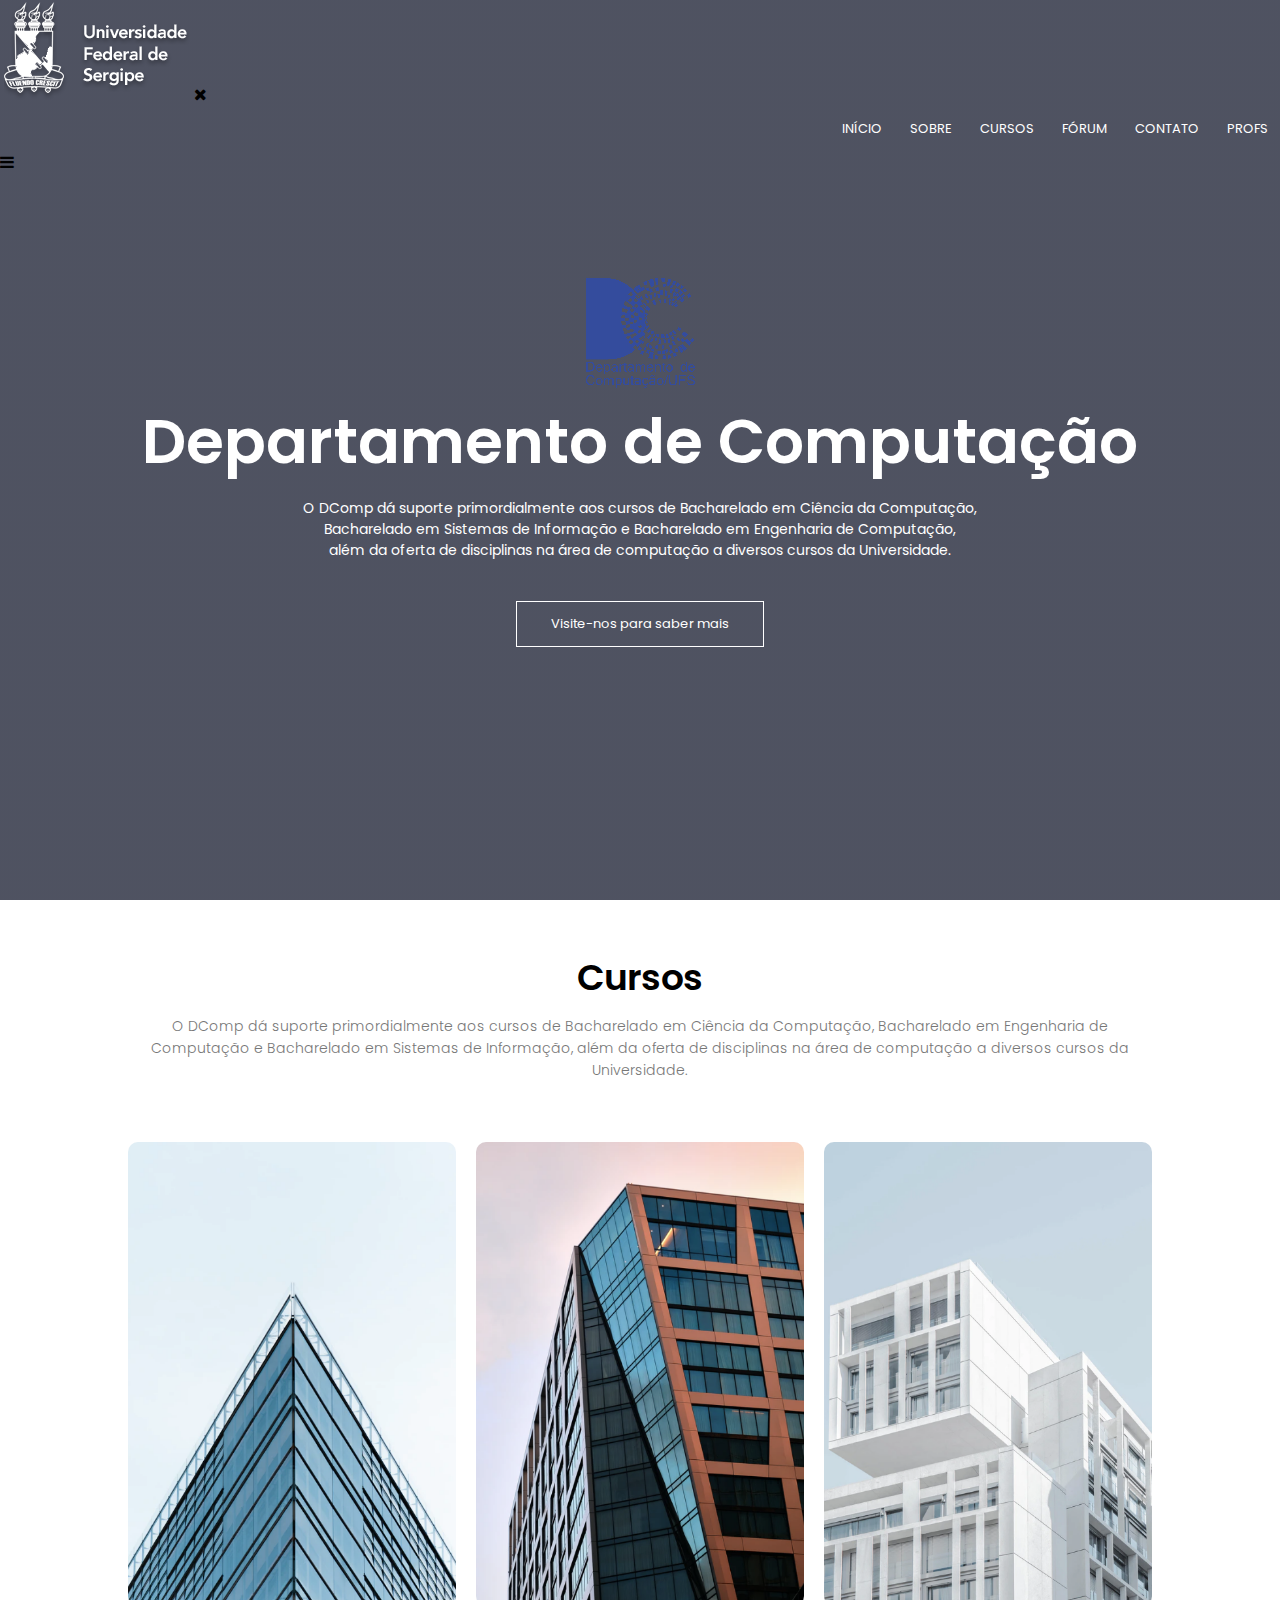
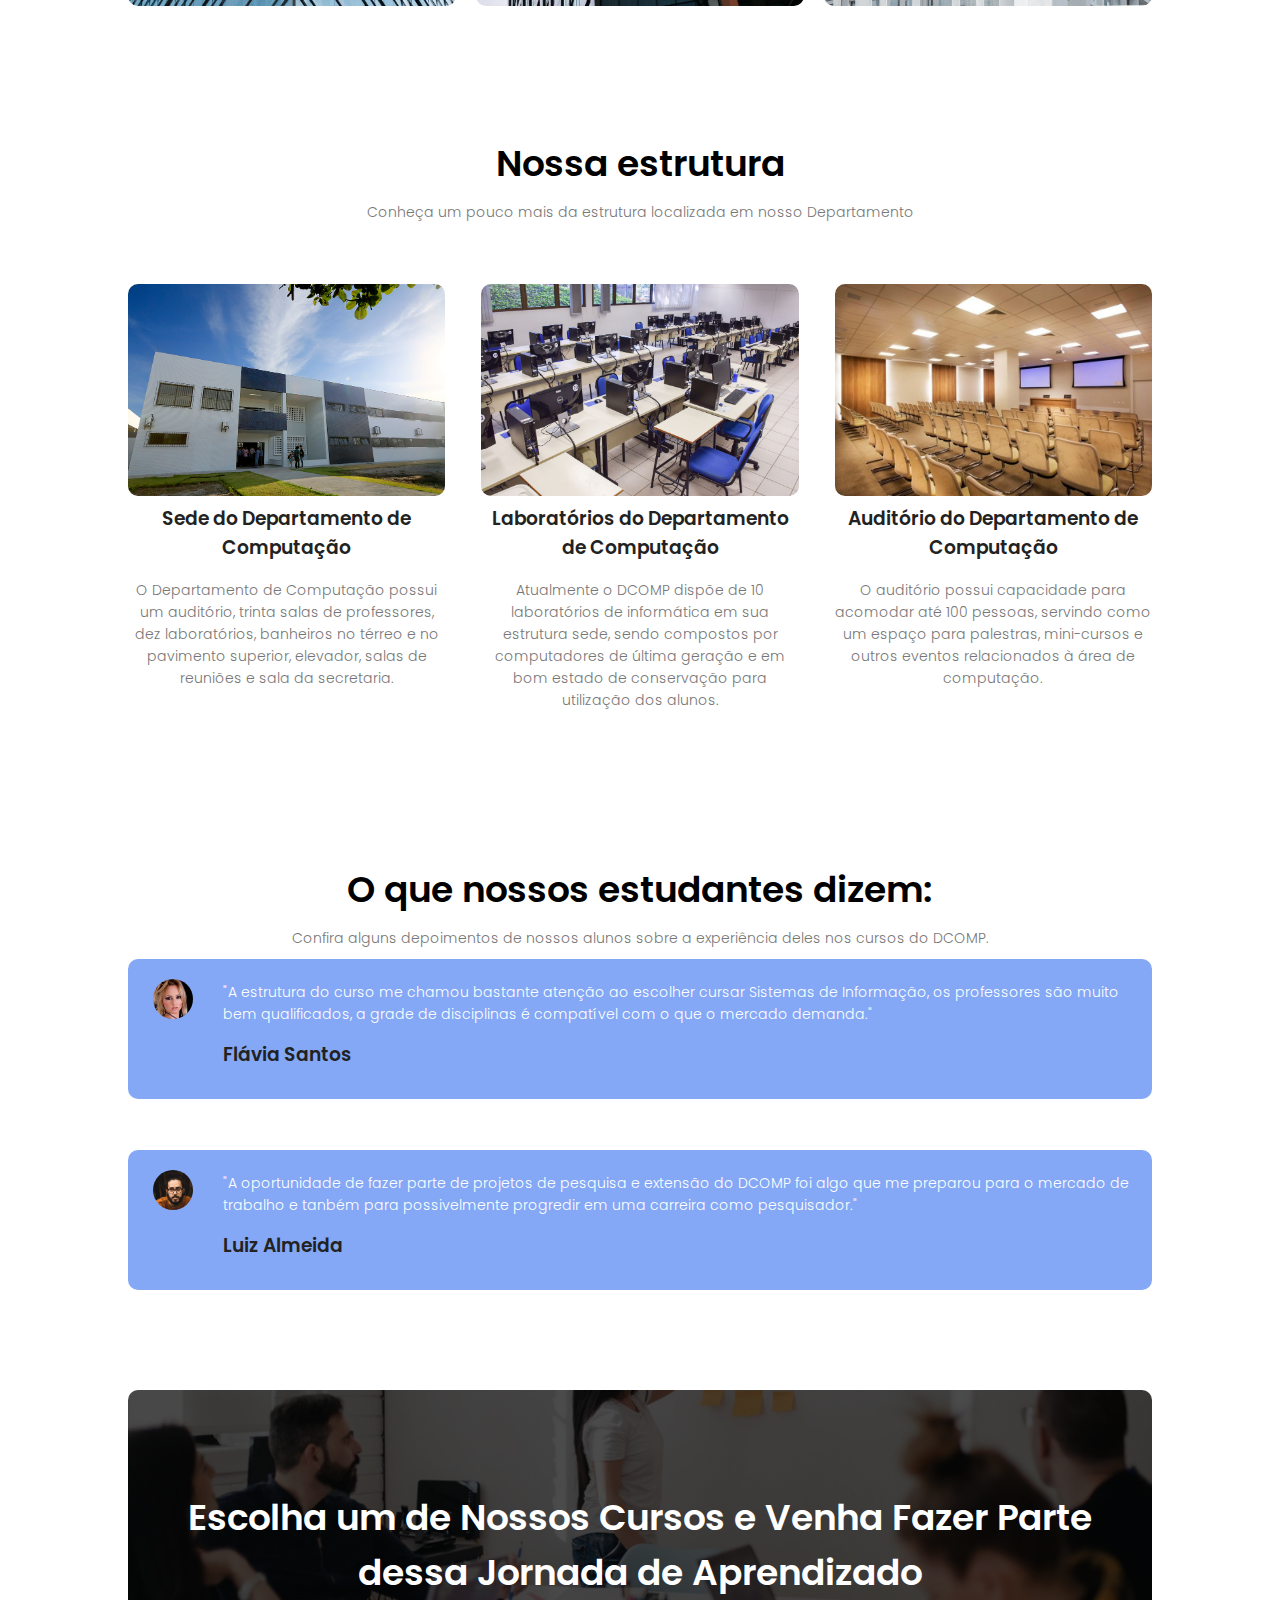
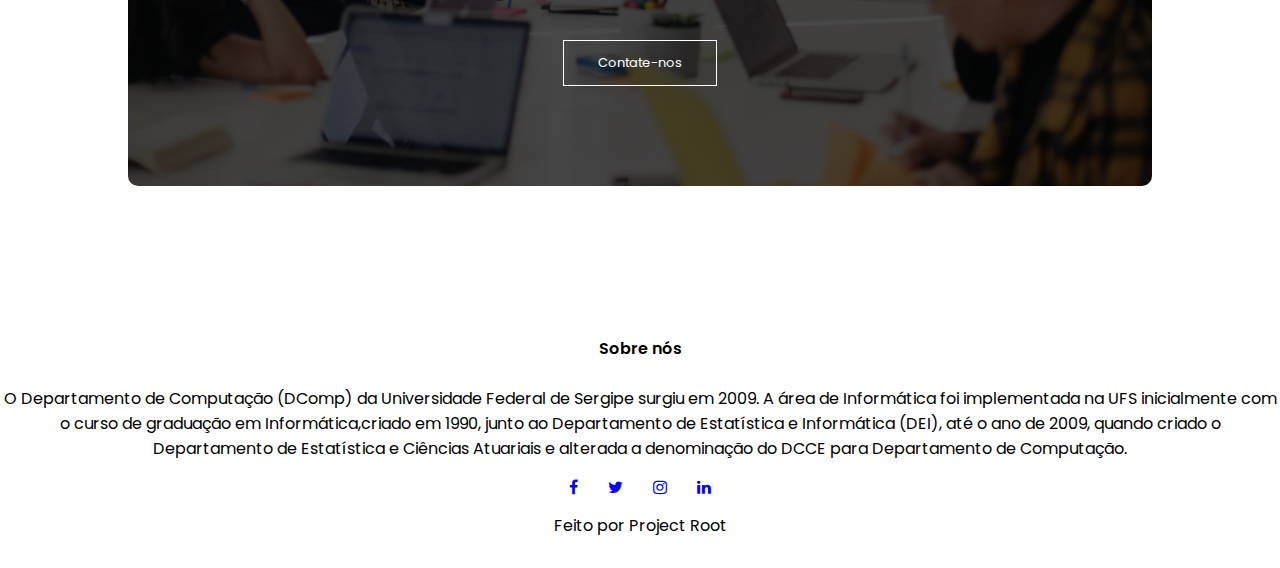
<file: index.html>
<!DOCTYPE HTML>
<html lang="pt-br">
<head>
    <meta charset="UTF-8">
    <meta http-equiv="X-UA-Compatible" content="IE=edge">
    <meta name="viewport" content="width=device-width, initial-scale=1.0">
    <title>Departamento de Computação</title>
    <link rel="stylesheet" href="index.css">
    <link rel="icon" href="images/dcomp-icon.png">
    <link rel="preconnect" href="https://fonts.googleapis.com">
    <link rel="preconnect" href="https://fonts.gstatic.com" crossorigin>
    <link href="https://fonts.googleapis.com/css2?family=Poppins:wght@100;200;300;400;600;700&display=swap" rel="stylesheet">    
    <link rel="stylesheet" href="https://cdnjs.cloudflare.com/ajax/libs/font-awesome/4.7.0/css/font-awesome.min.css">
    <script type="text/javascript" src="index.js"></script>
</head>
<body>
<!-- É o brinquedo, é o bilandem HAHAHA BOLOLO LALALA MOLOLO PRO 1-9-0 os vizinhos já até discou -->
    <header class="header">
    <!-- Quer saber o que essa div faz ? Apenas descubra, deixe sua vida díficil para ficar fácil, se tu tiver vida fácil sua vida será difícil-->
        <section>
            <a href="index.html"><img src="images/logo.png" alt="Logo DCOMP"></a>
            <navbar class="nav-links" id="navLinks">
                <i class="fa fa-times" onclick="hideMenu()"></i>
                <ul>
                <li><a href="index.html">INÍCIO</a></li>
                <li><a href="about.html">SOBRE</a></li>
                <li><a href="course.html">CURSOS</a></li>
                <li><a href="blog.html">FÓRUM</a></li>
                <li><a href="contact.html">CONTATO</a></li>
                <li><a href="profs.html">PROFS</a></li>
                </ul> 
            </navbar>
            <i class="fa fa-bars" onclick="showMenu()"></i>
        </section>
    </header>
<!-- KKKKKKKKKKKKKKKKKKKKKKKKKKKKKKKKKKKKKKKKKKKKKKKKKKKKKKKKKKKKKKKKKKKKKKKKKKKKKKKKKKKKKKKKKKKKKKKKKKKKKKKKKKKKK -->
<!-- press for identation = ( -->
    <section class="text-box"> 
        <br>
        <img src="images/dcomp-icon.png">
        <h1>Departamento de Computação</h1>
        <p>O DComp dá suporte primordialmente aos cursos de Bacharelado em Ciência da Computação,<br> Bacharelado em Sistemas de Informação e Bacharelado em Engenharia de Computação,<br> além da oferta de disciplinas na área de computação a diversos cursos da Universidade.</p>
        <br>
        <a href="" class="hero-btn">Visite-nos para saber mais</a></div>
    </section>
    <main class="campus">
        <h1>Cursos</h1>
        <p>O DComp dá suporte primordialmente aos cursos de Bacharelado em Ciência da Computação, Bacharelado em Engenharia de Computação e Bacharelado em Sistemas de Informação, além da oferta de disciplinas na área de computação a diversos cursos da Universidade.</p>
        <article class="content-block">
            <figure class="campus-col">
                <img src="images/london.png">
                <content class="layer">
                    <h3>C. da Computação</h3>
                    <p>O Bacharel em Ciência da Computação deverá assumir um papel de racionalização, desenvolvimento e automação de rotinas administrativas das organizações, e no suporte aos seus sistemas de controle operacional e gerencial, através da análise, projeto e implementação de sistemas.</p>
                </content>    
            </figure>
            <figure class="campus-col">
                <img src="images/newyork.png">
                <content class="layer">
                    <h3>Eng. da Computação</h3>
                    <p>O Engenheiro de Computação deverá ter uma sólida formação técnico-científica e profissional geral que o capacite com os conhecimentos de Ciência da Computação e de Engenharia Elétrica necessários ao projeto de sistemas de computação completos.</p>
                </content>
            </figure>          
            <figure class="campus-col">       
                <img src="images/washington.png">
                <content class="layer">
                    <h3>Sist. de Informação</h3>
                    <p>O Bacharel em Sistemas de Informação deve ser capaz de gerenciar e desenvolver 
                        modelos associados e métodos de gestão da área de sistemas de informação além 
                        de modelos empregados no diagnóstico, planejamento, implementação e avaliação de projetos de sistemas de informação.</p>
                </content>  
           </figure>
    </main>
    <!-- É assim que bruno se sente ?--> 
    <!--Nós é bom mas né bombom-->
    <!-- KKKKKKKKKKKKKKKKKKKK ;d -->
    <!-- Eita como ele encapsula -->
    <main class="facilities">
        <h1>Nossa estrutura</h1>
        <p>Conheça um pouco mais da estrutura localizada em nosso Departamento</p>
        <section class="content-block">
            <article class="facilities-col">
                <img src="images/dcomp.jpg" alt="Prédio do DCOMP">
                <h3>Sede do Departamento de Computação</h3>
                <p>O Departamento de Computação possui um auditório, trinta salas de professores, 
                    dez laboratórios, banheiros no térreo e no pavimento superior, elevador, salas de reuniões e sala da secretaria.</p>
            </article>
            <br>
            <article class="facilities-col">
                <img src="images/labinfo_01.jpg" alt="Laboratório do DCOMP">
                <h3>Laboratórios do Departamento de Computação</h3>
                <p>Atualmente o DCOMP dispõe de 10 laboratórios de informática em sua estrutura sede, 
                    sendo compostos por computadores de última geração e em bom estado de conservação para utilização dos alunos.</p>
            </article>
            <br>
            <article class="facilities-col">
                <img src="images/audit.jpg" alt="Auditório do DCOMP">
                <h3>Auditório do Departamento de Computação</h3>
                <p>O auditório possui capacidade para acomodar até 100 pessoas, servindo como um 
                    espaço para palestras, mini-cursos e outros eventos relacionados à área de computação.</p>
            </article>
        </section>     
    </main>

 <!--O beco da roleteira entre becos e vielas-->
    <main class="feedbacks"> <!-- imagine all the people -->
        <h1>O que nossos estudantes dizem:</h1>
        <p>Confira alguns depoimentos de nossos alunos sobre a experiência deles nos cursos do DCOMP.</p>
        <section class="content">
            <article class="feedbacks-col">
                <img src="images/user1.jpg">
                <content>
                    <p>"A estrutura do curso me chamou bastante atenção ao escolher cursar Sistemas 
                        de Informação, os professores são muito bem qualificados, a grade de 
                        disciplinas é compatível com o que o mercado demanda."</p>
                    <h3>Flávia Santos</h3>
                    <i class="star"></i>
                    <i class="star"></i>
                    <i class="star"></i>
                    <i class="star"></i>
                    <i class="star"></i>
                </content>
            </article>
            <article class="feedbacks-col">
                <img src="images/user2.jpg">
                <div>
                    <p>"A oportunidade de fazer parte de projetos de pesquisa e extensão do DCOMP 
                        foi algo que me preparou para o mercado de trabalho e tanbém para possivelmente 
                        progredir em uma carreira como pesquisador."</p>
                    <h3>Luiz Almeida</h3>
                    <i class="star"></i>
                    <i class="star"></i>
                    <i class="star"></i>
                    <i class="star"></i>
                    <i class="half-star"></i>
                </content>
            </article>
        </section>
    </main>
<!-- Meia preta e meia branca aqui nós bota na canela -->
<!-- Tem dois anos que meu gygy fez esse código, na epoca que eu peguei, senti muito nojo, quis por meu dedo de MAU aqui-->
<!-- Deus abençoe vocês >;) AIN COMO É MAU !!!!!!!! -->
<!-- O que carai é CTA ?, descubram-->
<aside class="contact">
    <h1>Escolha um de Nossos Cursos e Venha Fazer Parte<br>dessa Jornada de Aprendizado</h1>
    <a href="" class="hero-btn">Contate-nos</a>
</aside>

<!-- Os irmão tá de AK em cima da CB 1000 -->
<!-- Eu não sei ingreis -->
<footer class="footer">
    <h4>Sobre nós</h4>
    <p>O Departamento de Computação (DComp) da Universidade Federal de Sergipe surgiu em 
        2009. A área de Informática foi implementada na UFS inicialmente com o curso 
        de graduação em Informática,criado em 1990, junto ao Departamento de Estatística e Informática 
        (DEI), até o ano de 2009, quando criado o Departamento de Estatística e Ciências Atuariais e 
        alterada a denominação do DCCE para Departamento de Computação.</p>
    <section class="icons">
        <i class="fa fa-facebook"></i>   
        <i class="fa fa-twitter"></i>
        <i class="fa fa-instagram"></i>
        <i class="fa fa-linkedin"></i>        
    </section>
<!-- Encabeçador Gygy -->
    <p>Feito por Project Root</p>
</footer>
    <!-- **************_*****************-->
    
</body>
</html>
</file>
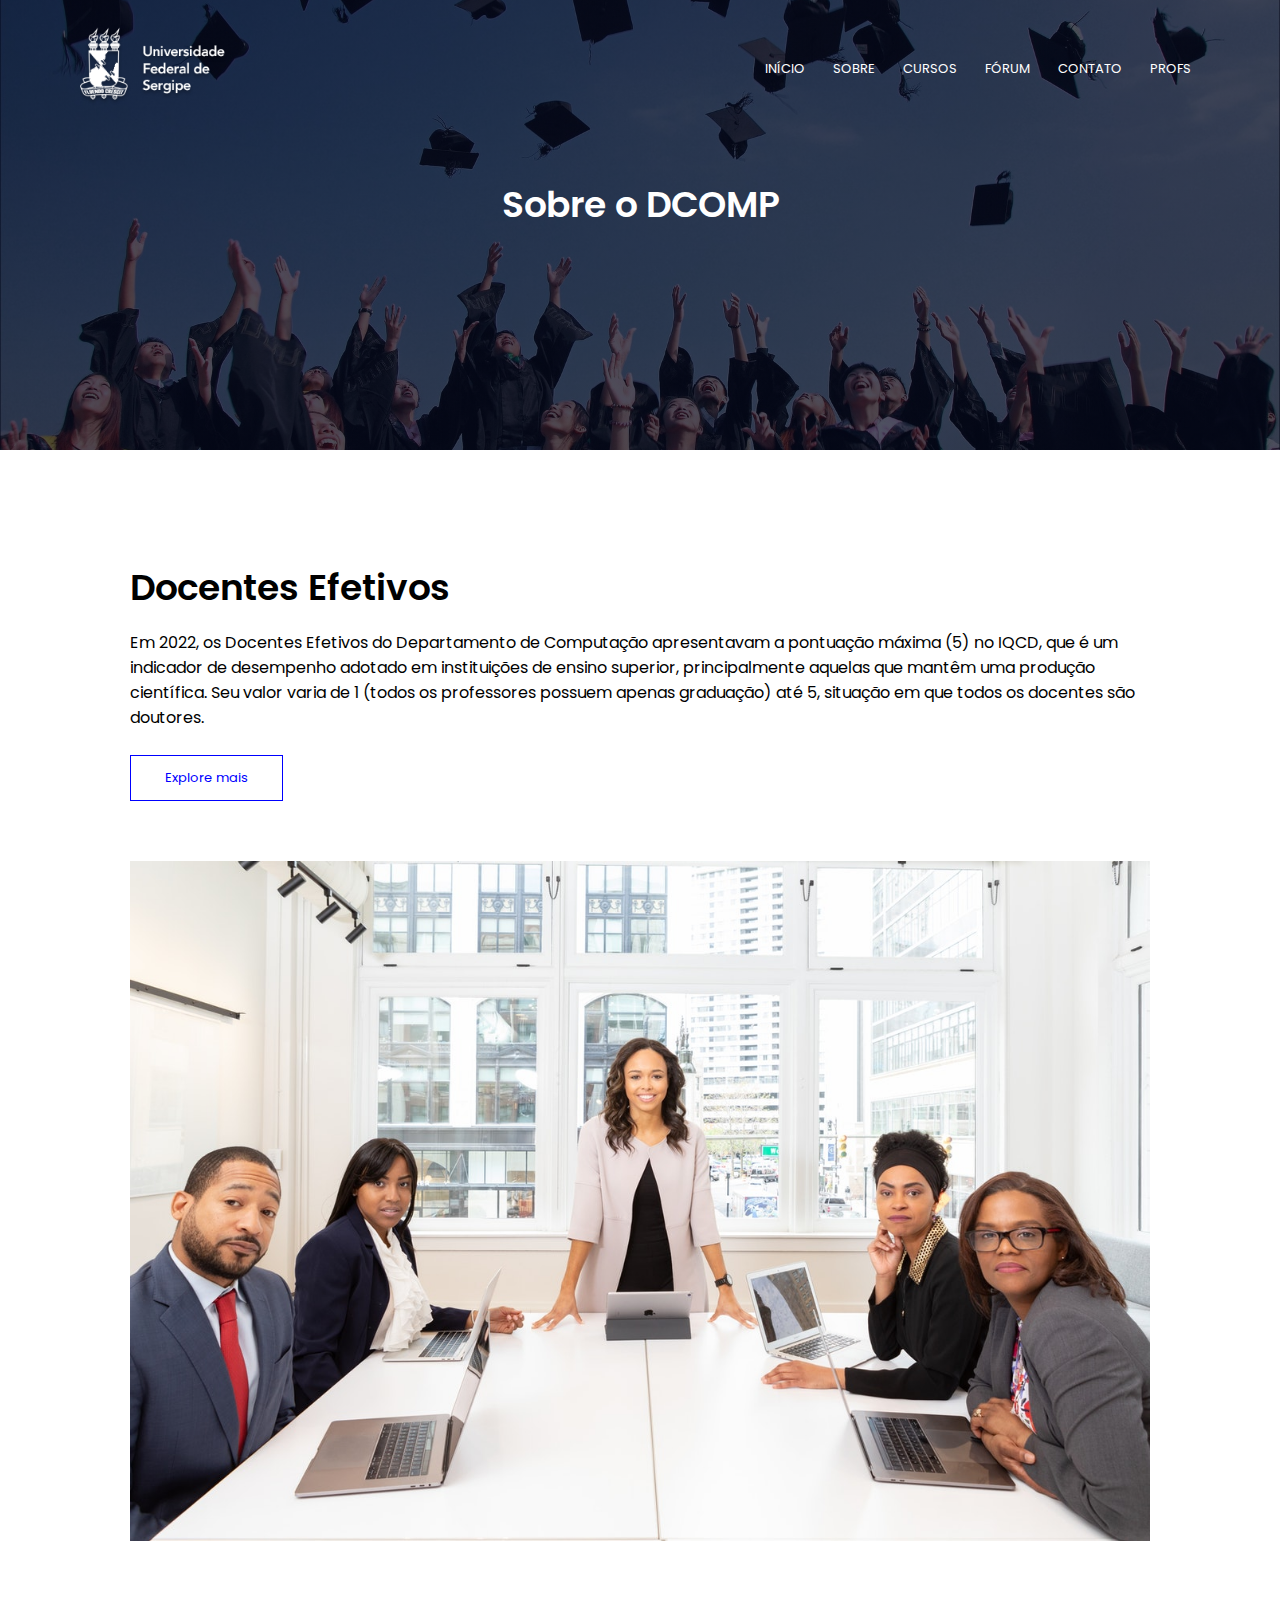
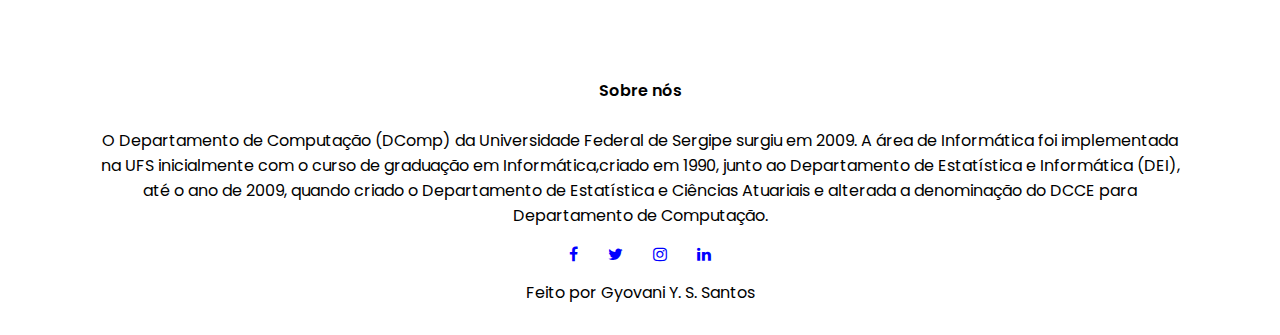
<file: about.html>
<!DOCTYPE html>
<html lang="en">
<head>
    <meta charset="UTF-8">
    <meta http-equiv="X-UA-Compatible" content="IE=edge">
    <meta name="viewport" content="width=device-width, initial-scale=1.0">
    <title>Departamento de Computação</title>
    <link rel="stylesheet" href="index.css">
    <link rel="icon" href="images/dcomp-icon.png">
    <link rel="preconnect" href="https://fonts.googleapis.com">
<link rel="preconnect" href="https://fonts.gstatic.com" crossorigin>
<link href="https://fonts.googleapis.com/css2?family=Poppins:wght@100;200;300;400;600;700&display=swap" rel="stylesheet">
<link rel="stylesheet" href="https://cdnjs.cloudflare.com/ajax/libs/font-awesome/4.7.0/css/font-awesome.min.css">
</head>
<body>
    <section class="sub-header">
        <nav>
            <a href="index.html"><img src="images/logo.png"></a>
            <div class="nav-links" id="navLinks">
                <i class="fa fa-times" onclick="hideMenu()"></i>
                <ul>
                    <li><a href="index.html">INÍCIO</a></li>
                    <li><a href="about.html">SOBRE</a></li>
                    <li><a href="course.html">CURSOS</a></li>
                    <li><a href="blog.html">FÓRUM</a></li>
                    <li><a href="contact.html">CONTATO</a></li>
                    <li><a href="profs.html">PROFS</a></li>
                </ul> 
            </div>
            <i class="fa fa-bars" onclick="showMenu()"></i>
        </nav>

        <h1>Sobre o DCOMP</h1>

    </section>

<!-- Sobre o DCOMP content -->

<section class="about-us">
<div class="row">
    <div class="about-col">
        <h1>Docentes Efetivos</h1>
        <p>Em 2022, os Docentes Efetivos do Departamento de Computação apresentavam a pontuação máxima (5) no IQCD, que é um indicador de desempenho adotado em instituições de ensino superior, principalmente aquelas que mantêm uma produção científica. Seu valor varia de 1 (todos os professores possuem apenas graduação) até 5, situação em que todos os docentes são doutores.</p>
        <a href="" class="hero-btn blue-btn">Explore mais</a>
    </div>
    <div class="about-col">
        <img src="images/about.jpg">
    </div>
</div>
</section>

<!-- Rodapé -->
<section class="footer">
    <h4>Sobre nós</h4>
    <p>O Departamento de Computação (DComp) da Universidade Federal de Sergipe surgiu em 2009. A área de Informática foi implementada<br> na UFS inicialmente com o curso de graduação em Informática,criado em 1990, junto ao Departamento de Estatística e Informática (DEI),<br> até o ano de 2009, quando criado o Departamento de Estatística e Ciências Atuariais e alterada a denominação do DCCE para<br> Departamento de Computação.</p>
    <div class="icons">
        <i class="fa fa-facebook"></i>
        <i class="fa fa-twitter"></i>
        <i class="fa fa-instagram"></i>
        <i class="fa fa-linkedin"></i>        
    </div>
    <p>Feito por Gyovani Y. S. Santos</p>
</section>

    <script type="text/javascript" src="index.js"></script>
</body>
</html>
</file>
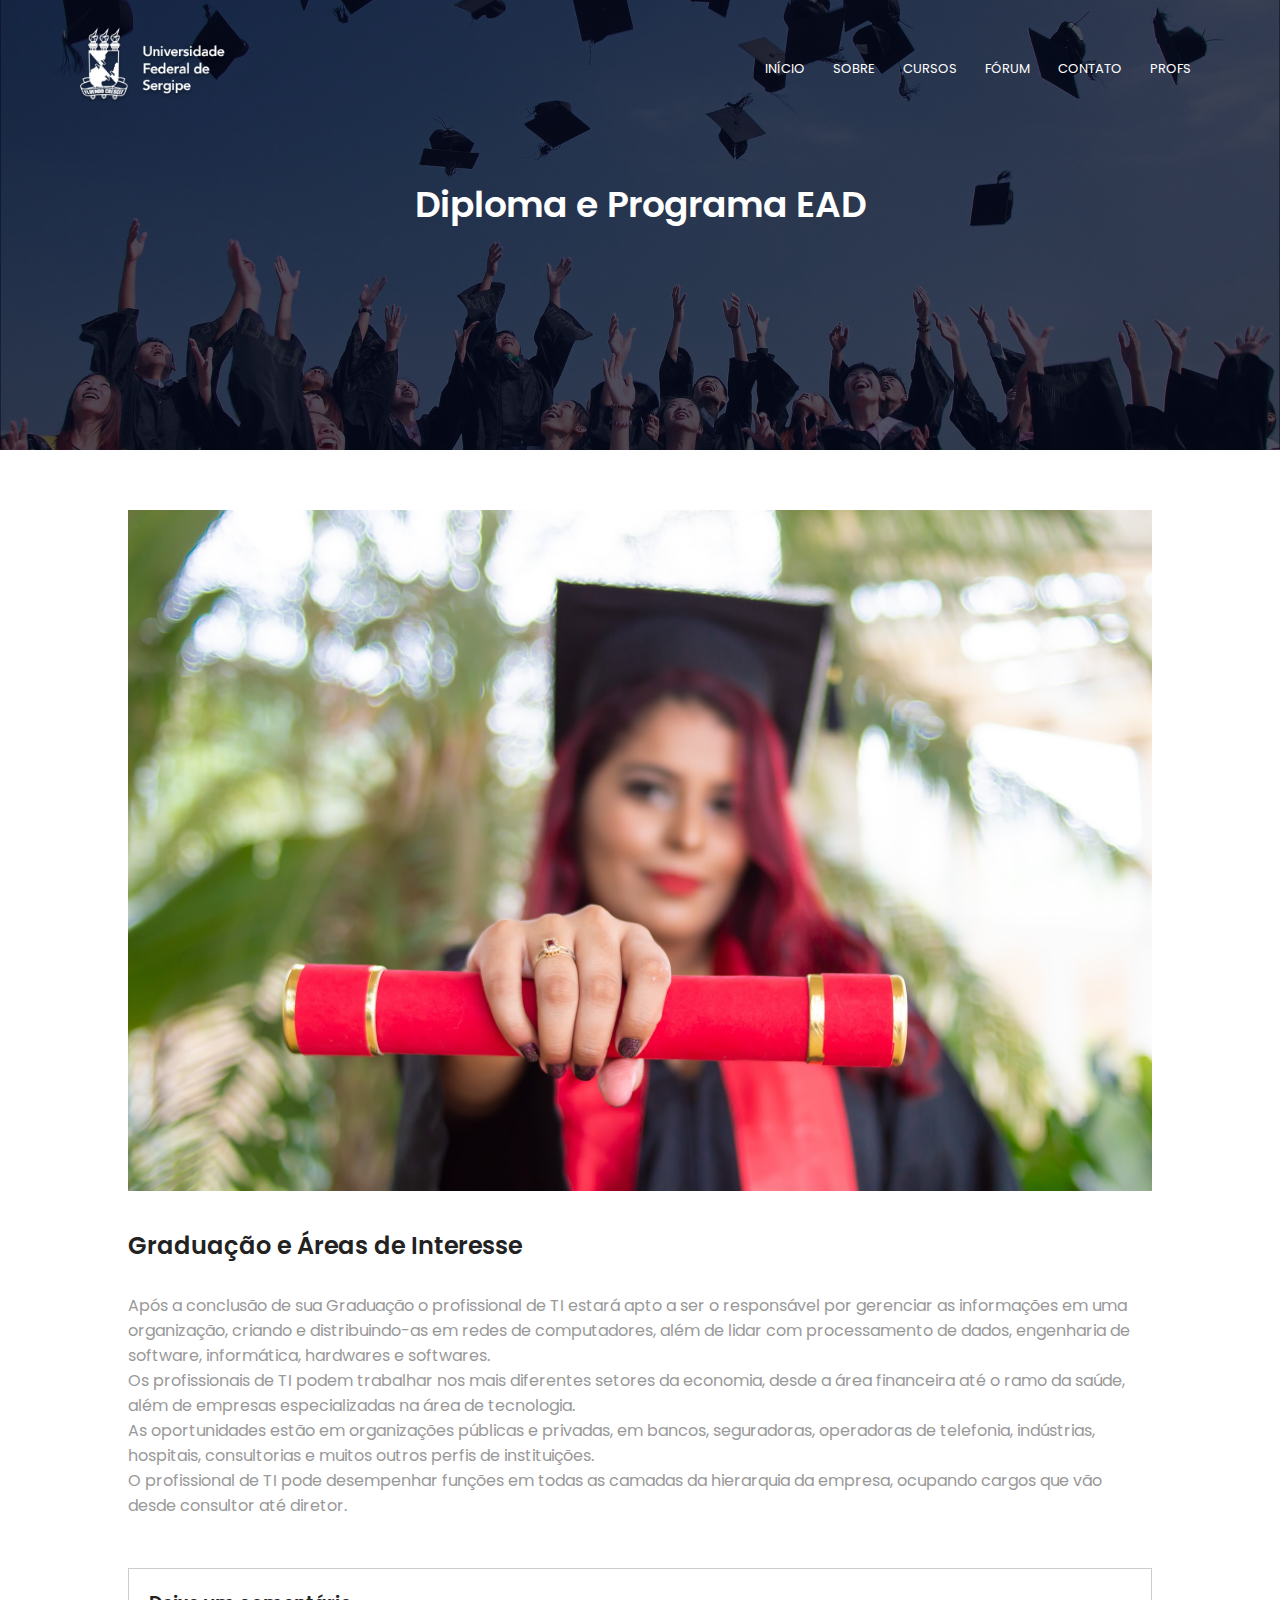
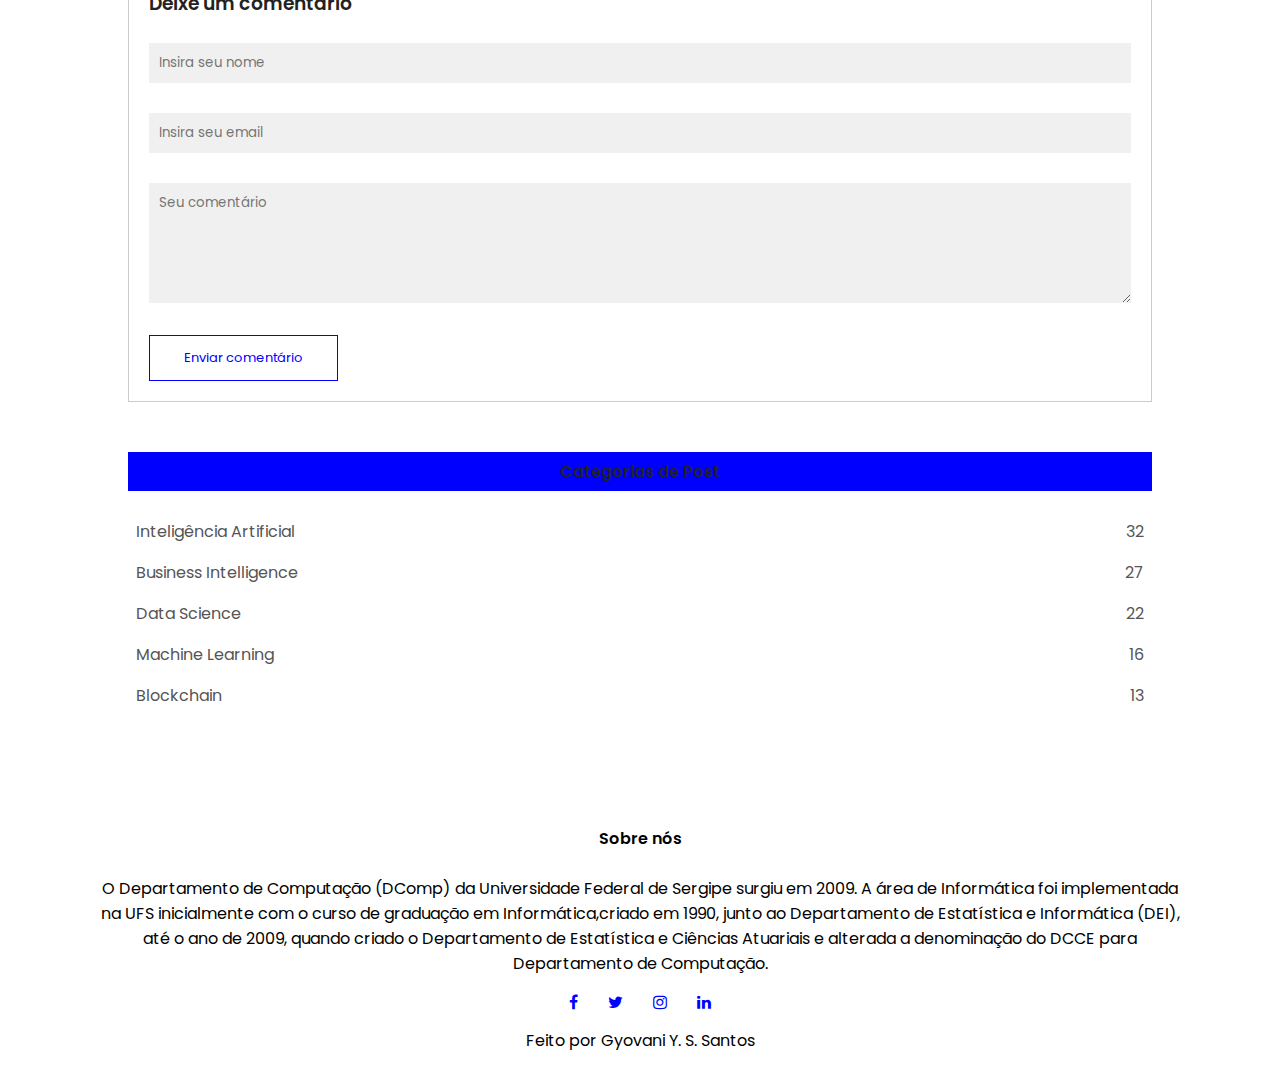
<file: blog.html>
<!DOCTYPE html>
<html lang="en">
<head>
    <meta charset="UTF-8">
    <meta http-equiv="X-UA-Compatible" content="IE=edge">
    <meta name="viewport" content="width=device-width, initial-scale=1.0">
    <title>Departamento de Computação</title>
    <link rel="stylesheet" href="index.css">
    <link rel="icon" href="images/dcomp-icon.png">
    <link rel="preconnect" href="https://fonts.googleapis.com">
<link rel="preconnect" href="https://fonts.gstatic.com" crossorigin>
<link href="https://fonts.googleapis.com/css2?family=Poppins:wght@100;200;300;400;600;700&display=swap" rel="stylesheet">
<link rel="stylesheet" href="https://cdnjs.cloudflare.com/ajax/libs/font-awesome/4.7.0/css/font-awesome.min.css">
</head>
<body>
    <section class="sub-header">
        <nav>
            <a href="index.html"><img src="images/logo.png"></a>
            <div class="nav-links" id="navLinks">
                <i class="fa fa-times" onclick="hideMenu()"></i>
                <ul>
                    <li><a href="index.html">INÍCIO</a></li>
                    <li><a href="about.html">SOBRE</a></li>
                    <li><a href="course.html">CURSOS</a></li>
                    <li><a href="blog.html">FÓRUM</a></li>
                    <li><a href="contact.html">CONTATO</a></li>
                    <li><a href="profs.html">PROFS</a></li>
                </ul> 
            </div>
            <i class="fa fa-bars" onclick="showMenu()"></i>
        </nav>
        <h1>Diploma e Programa EAD</h1>
    </section>

    <!--Fórum?-->
<section class="blog-content">
    <div class="row">
        <div class="blog-left"><img src="images/certificate.jpg">
            <h2>Graduação e Áreas de Interesse</h2>
            <p>Após a conclusão de sua Graduação o profissional de TI estará apto a ser o responsável por gerenciar as informações em uma organização, criando e distribuindo-as em redes de computadores, além de lidar com processamento de dados, engenharia de software, informática, hardwares e softwares.</p>
            <br>
            <p>Os profissionais de TI podem trabalhar nos mais diferentes setores da economia, desde a área financeira até o ramo da saúde, além de empresas especializadas na área de tecnologia. </p>
            <br>
            <p>As oportunidades estão em organizações públicas e privadas, em bancos, seguradoras, operadoras de telefonia, indústrias, hospitais, consultorias e muitos outros perfis de instituições. </p>
            <br>
            <p>O profissional de TI pode desempenhar funções em todas as camadas da hierarquia da empresa, ocupando cargos que vão desde consultor até diretor. </p>

            <div class="comment-box">
                <h3>Deixe um comentário</h3>
                <form class="comment-form">
                    <input type="text" placeholder="Insira seu nome">
                    <input type="email" placeholder="Insira seu email">
                    <textarea rows="5" placeholder="Seu comentário"></textarea>
                    <button type="submit" class="hero-btn blue-btn">Enviar comentário</button>
                </form>
            </div>

        </div>
        

        <div class="blog-right">
            <h3>Categorias de Post</h3>
            <div>
                <span>Inteligência Artificial</span>
                <span>32</span>
            </div>
            <div>
                <span>Business Intelligence</span>
                <span>27</span>
            </div>
            <div>
                <span>Data Science</span>
                <span>22</span>
            </div>
            <div>
                <span>Machine Learning</span>
                <span>16</span>
            </div>
            <div>
                <span>Blockchain</span>
                <span>13</span>
            </div>
        </div>
    </div>
</section>

<!-- Rodapé -->
<section class="footer">
    <h4>Sobre nós</h4>
    <p>O Departamento de Computação (DComp) da Universidade Federal de Sergipe surgiu em 2009. A área de Informática foi implementada<br> na UFS inicialmente com o curso de graduação em Informática,criado em 1990, junto ao Departamento de Estatística e Informática (DEI),<br> até o ano de 2009, quando criado o Departamento de Estatística e Ciências Atuariais e alterada a denominação do DCCE para<br> Departamento de Computação.</p>
    <div class="icons">
        <i class="fa fa-facebook"></i>
        <i class="fa fa-twitter"></i>
        <i class="fa fa-instagram"></i>
        <i class="fa fa-linkedin"></i>        
    </div>
    <p>Feito por Gyovani Y. S. Santos</p>
</section>

    <script type="text/javascript" src="index.js"></script>
</body>
</html>
</file>
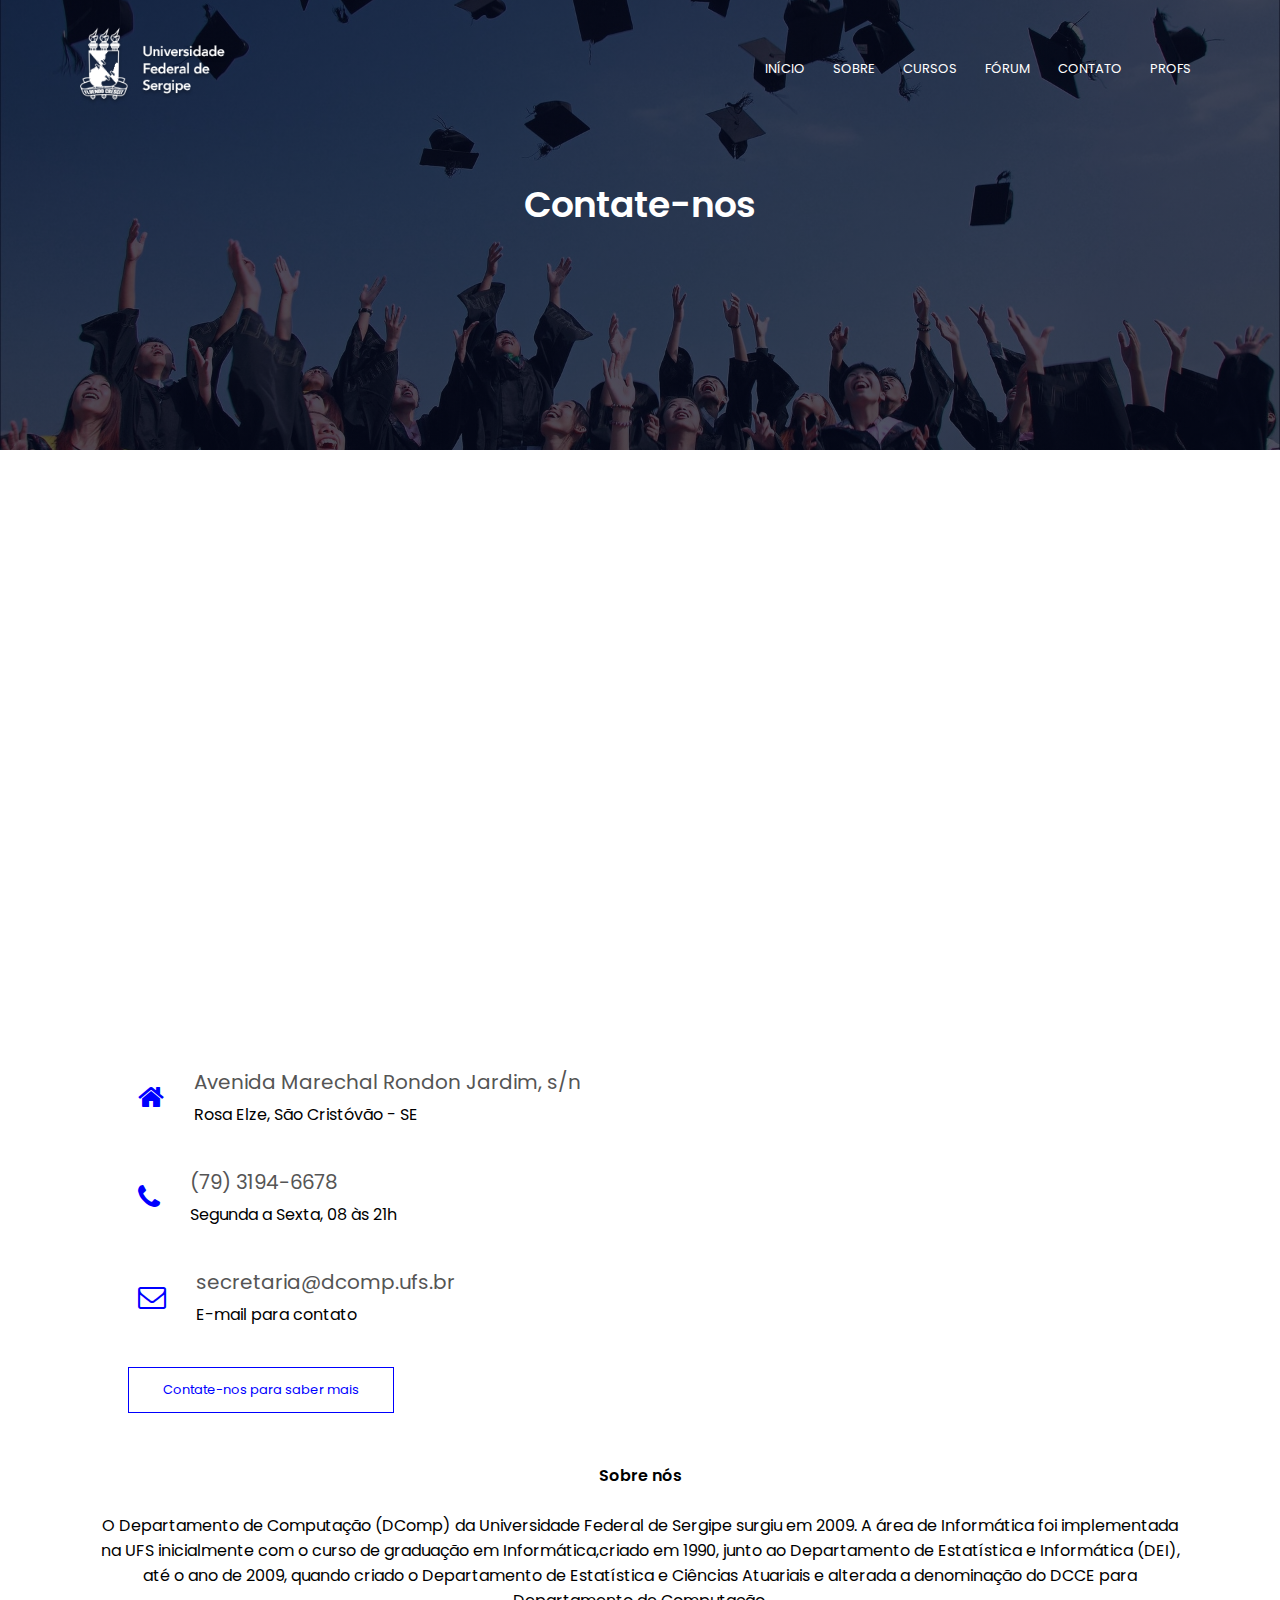
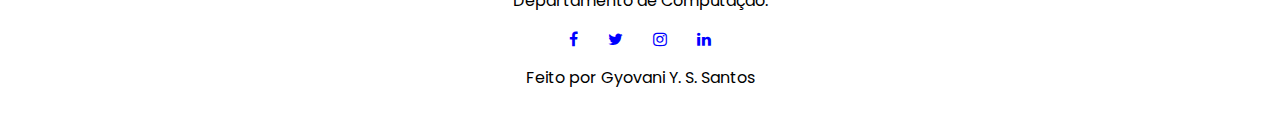
<file: contact.html>
<!DOCTYPE html>
<html lang="en">
<head>
    <meta charset="UTF-8">
    <meta http-equiv="X-UA-Compatible" content="IE=edge">
    <meta name="viewport" content="width=device-width, initial-scale=1.0">
    <title>Departamento de Computação</title>
    <link rel="stylesheet" href="index.css">
    <link rel="icon" href="images/dcomp-icon.png">
    <link rel="preconnect" href="https://fonts.googleapis.com">
<link rel="preconnect" href="https://fonts.gstatic.com" crossorigin>
<link href="https://fonts.googleapis.com/css2?family=Poppins:wght@100;200;300;400;600;700&display=swap" rel="stylesheet">
<link rel="stylesheet" href="https://cdnjs.cloudflare.com/ajax/libs/font-awesome/4.7.0/css/font-awesome.min.css">
</head>
<body>
    <section class="sub-header">
        <nav>
            <a href="index.html"><img src="images/logo.png"></a>
            <div class="nav-links" id="navLinks">
                <i class="fa fa-times" onclick="hideMenu()"></i>
                <ul>
                    <li><a href="index.html">INÍCIO</a></li>
                    <li><a href="about.html">SOBRE</a></li>
                    <li><a href="course.html">CURSOS</a></li>
                    <li><a href="blog.html">FÓRUM</a></li>
                    <li><a href="contact.html">CONTATO</a></li>
                    <li><a href="profs.html">PROFS</a></li>
                </ul> 
            </div>
            <i class="fa fa-bars" onclick="showMenu()"></i>
        </nav>

        <h1>Contate-nos</h1>

    </section>

<!-- Contato -->

<section class="location">

<iframe src="https://www.google.com/maps/embed?pb=!1m18!1m12!1m3!1d3917.5393613399697!2d-37.10596498560423!3d-10.922570024978072!2m3!1f0!2f0!3f0!3m2!1i1024!2i768!4f13.1!3m3!1m2!1s0x71ab242ae652ba3%3A0xd50dbbaf6974ae9b!2sDepartamento%20de%20Computa%C3%A7%C3%A3o%20-%20DCOMP%2FUFS!5e0!3m2!1spt-BR!2sbr!4v1656865523748!5m2!1spt-BR!2sbr" width="600" height="450" style="border:0;" allowfullscreen="" loading="lazy" referrerpolicy="no-referrer-when-downgrade"></iframe>

</section>

<section class="contate-nos">
    <div class="row">
         <div class="contact-col">
            <div>
                <i class="fa fa-home"></i>
                <span>
                    <h5>Avenida Marechal Rondon Jardim, s/n</h5>
                    <p>Rosa Elze, São Cristóvão - SE</p>
                </span>
            </div>
         
         <div>
            <i class="fa fa-phone"></i>
               <span>
                   <h5>(79) 3194-6678</h5>
                   <p>Segunda a Sexta, 08 às 21h</p>
               </span>
            </div>
         
         <div>
            <i class="fa fa-envelope-o"></i>
               <span>
                   <h5>secretaria@dcomp.ufs.br</h5>
                   <p>E-mail para contato</p>
               </span>
            </div>
         </div>

         <div>
            <a href="mailto:gyovanilegiao@gmail.com" class="hero-btn blue-btn">Contate-nos para saber mais</a>
         </div>
         
            
        </div>
</section>

<!-- Rodapé -->
<section class="footer">
    <h4>Sobre nós</h4>
    <p>O Departamento de Computação (DComp) da Universidade Federal de Sergipe surgiu em 2009. A área de Informática foi implementada<br> na UFS inicialmente com o curso de graduação em Informática,criado em 1990, junto ao Departamento de Estatística e Informática (DEI),<br> até o ano de 2009, quando criado o Departamento de Estatística e Ciências Atuariais e alterada a denominação do DCCE para<br> Departamento de Computação.</p>
    <div class="icons">
        <i class="fa fa-facebook"></i>
        <i class="fa fa-twitter"></i>
        <i class="fa fa-instagram"></i>
        <i class="fa fa-linkedin"></i>        
    </div>
    <p>Feito por Gyovani Y. S. Santos</p>
</section>

    <script type="text/javascript" src="index.js"></script>
</body>
</html>
</file>
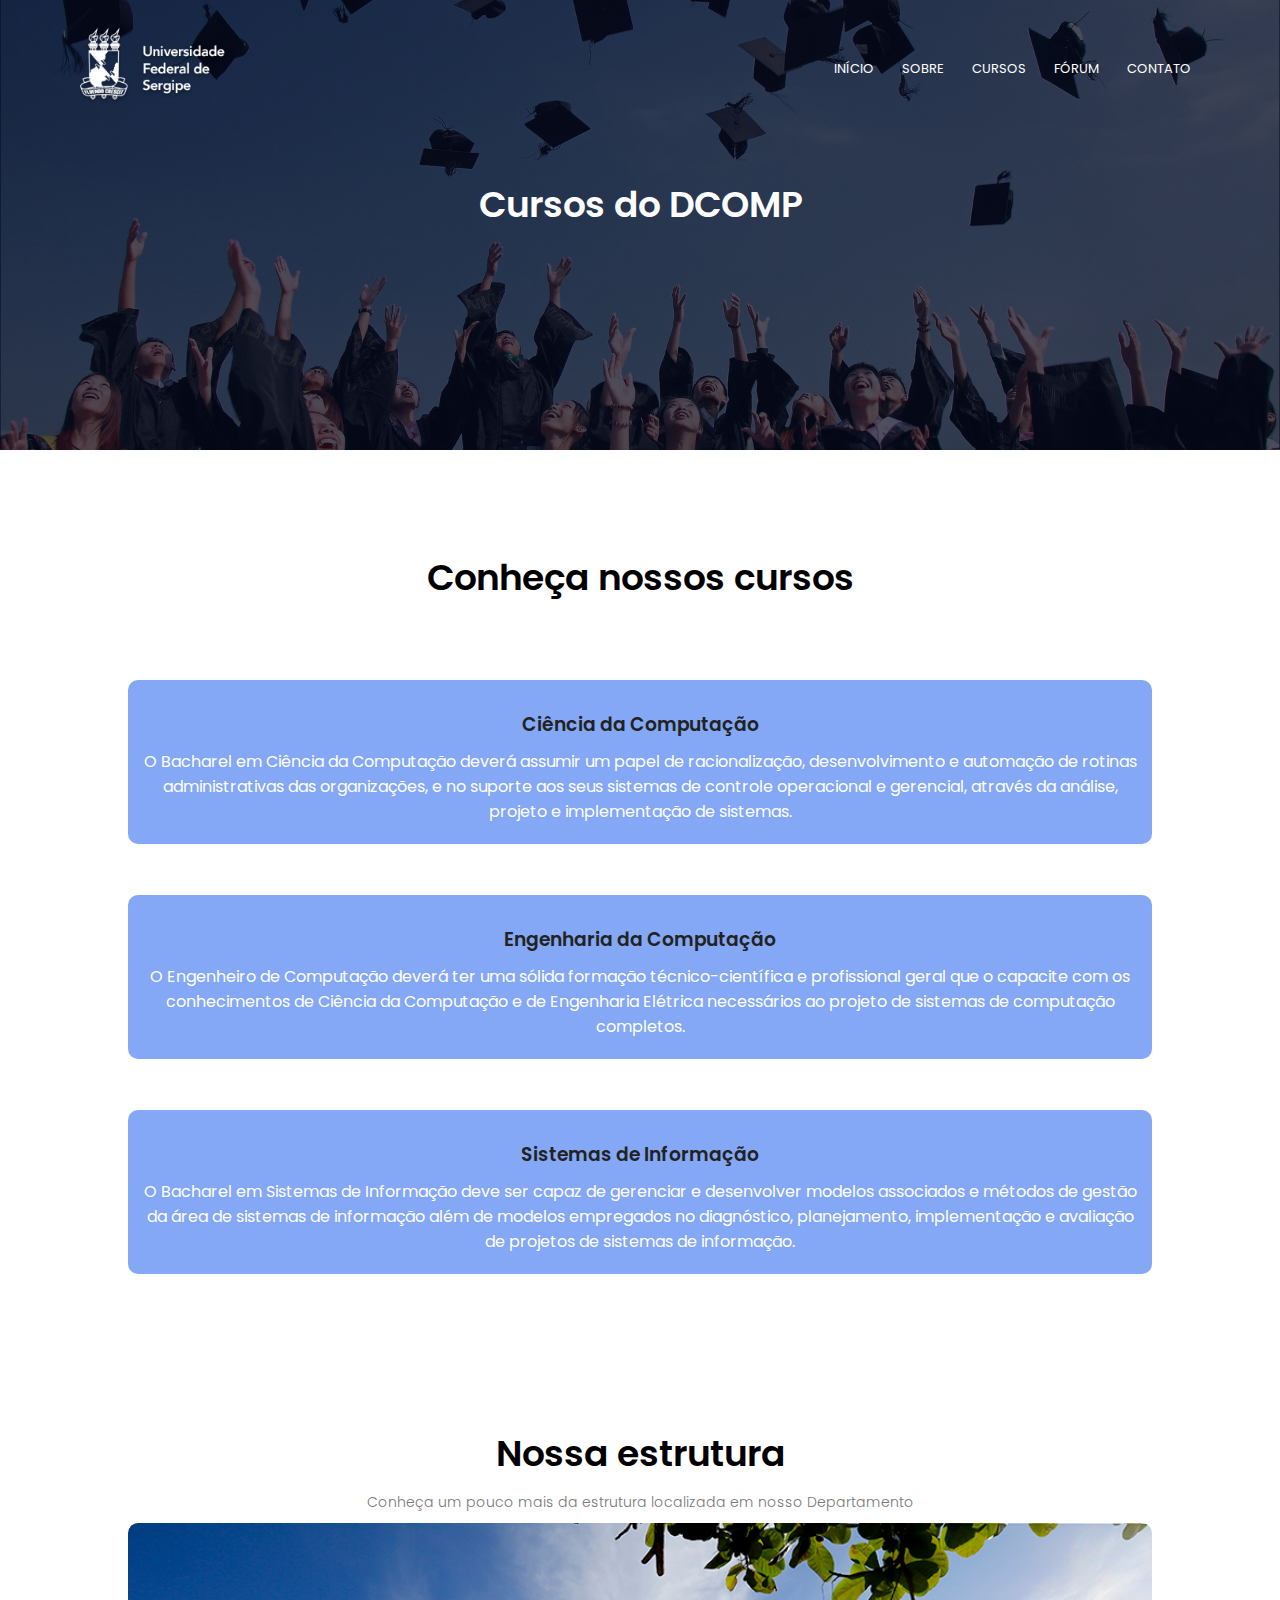
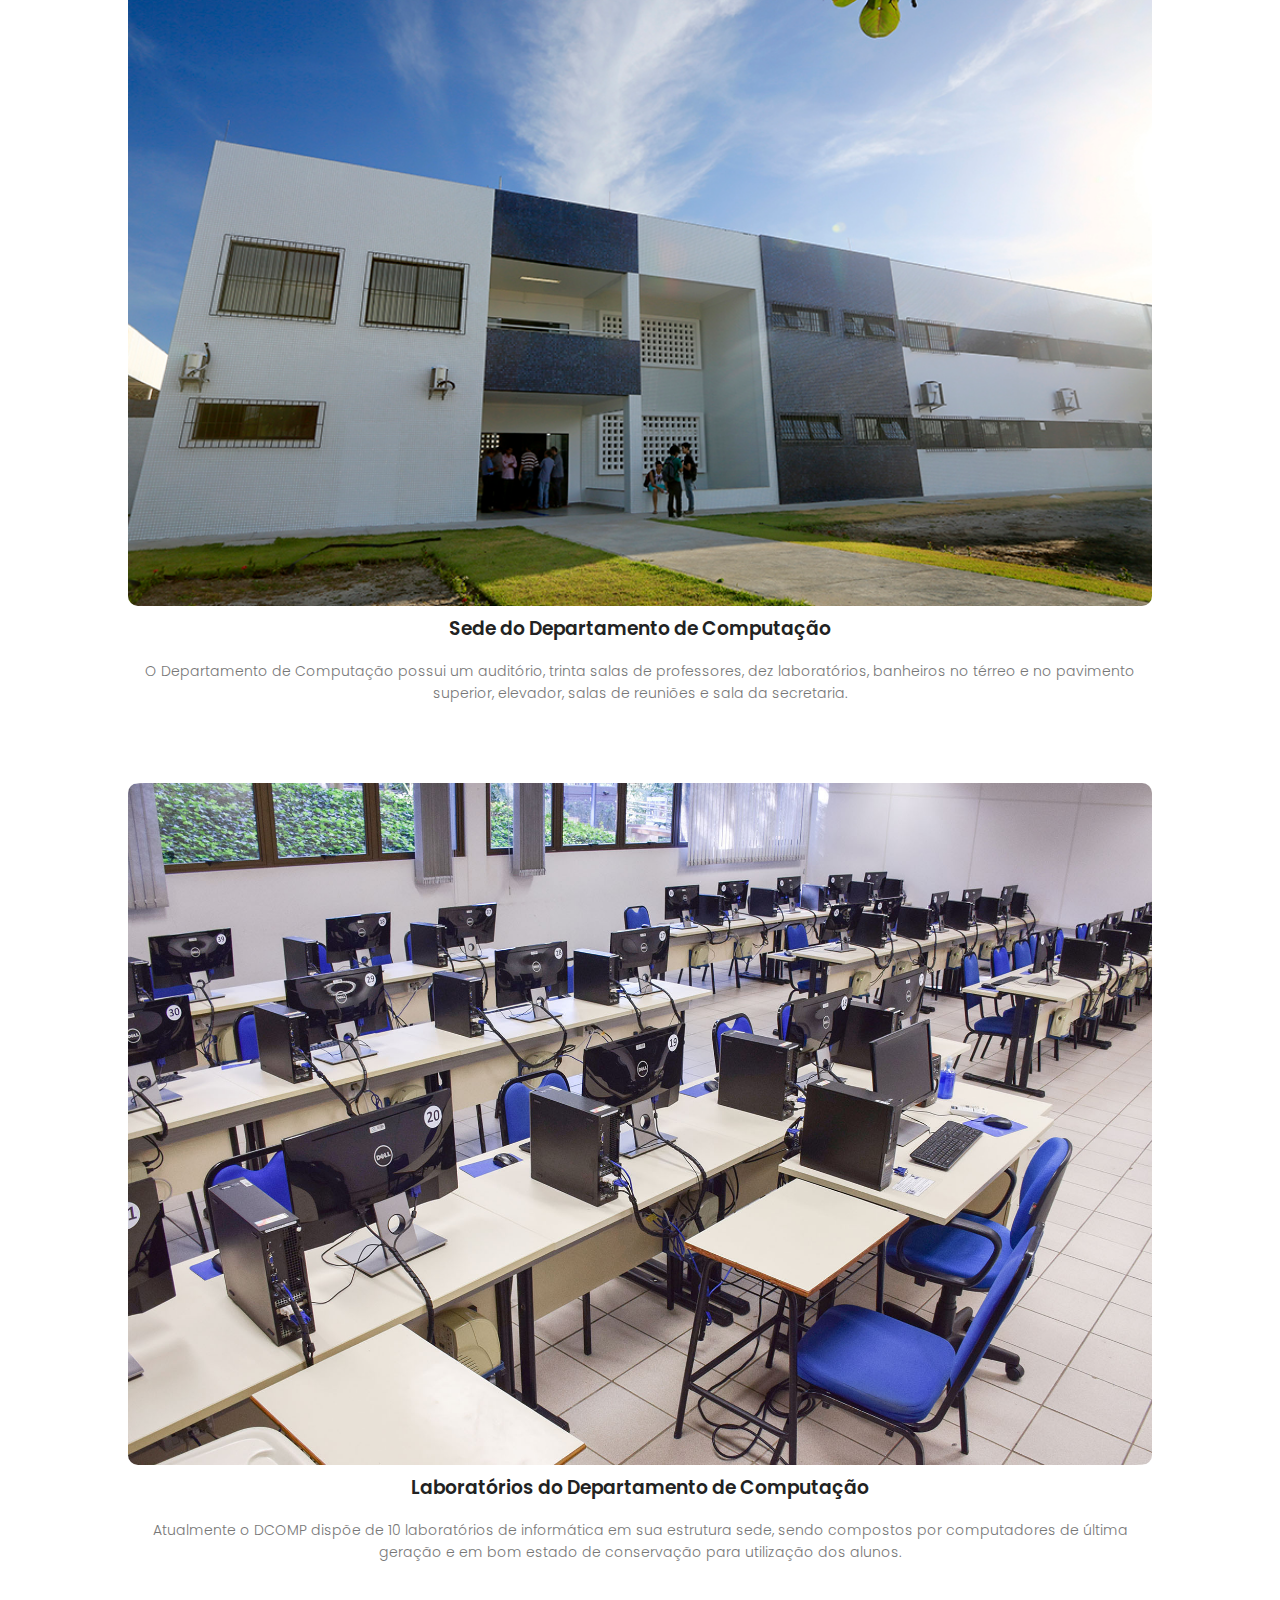
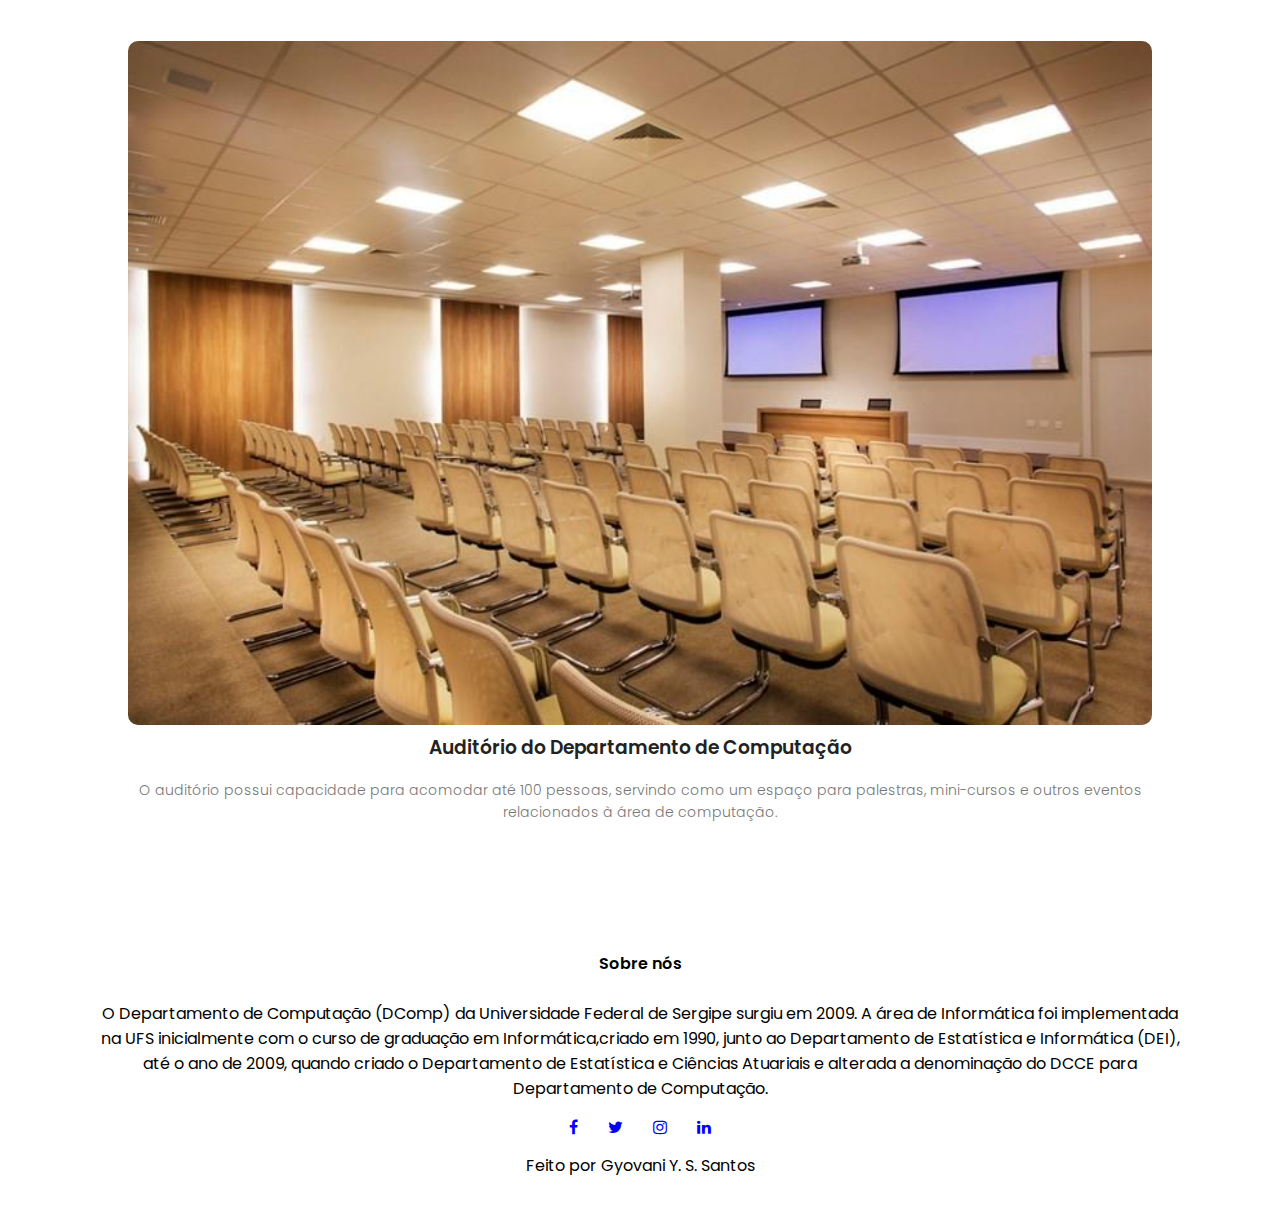
<file: course.html>
<!DOCTYPE html>
<html lang="en">
<head>
    <meta charset="UTF-8">
    <meta http-equiv="X-UA-Compatible" content="IE=edge">
    <meta name="viewport" content="width=device-width, initial-scale=1.0">
    <title>Departamento de Computação</title>
    <link rel="stylesheet" href="index.css">
    <link rel="icon" href="images/dcomp-icon.png">
    <link rel="preconnect" href="https://fonts.googleapis.com">
<link rel="preconnect" href="https://fonts.gstatic.com" crossorigin>
<link href="https://fonts.googleapis.com/css2?family=Poppins:wght@100;200;300;400;600;700&display=swap" rel="stylesheet">
<link rel="stylesheet" href="https://cdnjs.cloudflare.com/ajax/libs/font-awesome/4.7.0/css/font-awesome.min.css">
</head>
<body>
    <section class="sub-header">
        <nav>
            <a href="index.html"><img src="images/logo.png"></a>
            <div class="nav-links" id="navLinks">
                <i class="fa fa-times" onclick="hideMenu()"></i>
                <ul>
                    <li><a href="">INÍCIO</a></li>
                    <li><a href="">SOBRE</a></li>
                    <li><a href="">CURSOS</a></li>
                    <li><a href="">FÓRUM</a></li>
                    <li><a href="">CONTATO</a></li>
                </ul> 
            </div>
            <i class="fa fa-bars" onclick="showMenu()"></i>
        </nav>
        <h1>Cursos do DCOMP</h1>
    </section>

    <section class="course">
        <h1>Conheça nossos cursos</h1>
        <p>O DComp dá suporte primordialmente aos cursos de Bacharelado em Ciência da Computação, Bacharelado em Sistemas de Informação e Bacharelado em Engenharia de Computação, além da oferta de disciplinas na área de computação a diversos cursos da Universidade.</p>
    
        <div class="row">
            <div class="course-col">
                <h3>Ciência da Computação</h3>
                <p>O Bacharel em Ciência da Computação deverá assumir um papel de racionalização, desenvolvimento e automação de rotinas administrativas das organizações, e no suporte aos seus sistemas de controle operacional e gerencial, através da análise, projeto e implementação de sistemas.</p>
            </div>
            <div class="course-col">
                <h3>Engenharia da Computação</h3>
                <p>O Engenheiro de Computação deverá ter uma sólida formação técnico-científica e profissional geral que o capacite com os conhecimentos de Ciência da Computação e de Engenharia Elétrica necessários ao projeto de sistemas de computação completos.</p>
            </div>
            <div class="course-col">
                <h3>Sistemas de Informação</h3>
                <p>O Bacharel em Sistemas de Informação deve ser capaz de gerenciar e desenvolver modelos associados e métodos de gestão da área de sistemas de informação além de modelos empregados no diagnóstico, planejamento, implementação e avaliação de projetos de sistemas de informação.</p>
            </div>
        </div>
    
    </section>

<!-- Facilities -->    

<section class="facilities">
    <h1>Nossa estrutura</h1>
    <p>Conheça um pouco mais da estrutura localizada em nosso Departamento</p>

    <div class="row">
        <div class="facilities-col">
            <img src="images/dcomp.jpg">
            <h3>Sede do Departamento de Computação</h3>
            <p>O Departamento de Computação possui um auditório, trinta salas de professores, dez laboratórios, banheiros no térreo e no pavimento superior, elevador, salas de reuniões e sala da secretaria.</p>
        </div>
        <p></p>
        <div class="facilities-col">
            <img src="images/labinfo_01.jpg">
            <h3>Laboratórios do Departamento de Computação</h3>
            <p>Atualmente o DCOMP dispõe de 10 laboratórios de informática em sua estrutura sede, sendo compostos por computadores de última geração e em bom estado de conservação para utilização dos alunos.</p>
        </div>
        <p></p>
        <div class="facilities-col">
            <img src="images/audit.jpg">
            <h3>Auditório do Departamento de Computação</h3>
            <p>O auditório possui capacidade para acomodar até 100 pessoas, servindo como um espaço para palestras, mini-cursos e outros eventos relacionados à área de computação.</p>
        </div>
        <p></p>
    </div>

           
</section>

<!-- Rodapé -->
<section class="footer">
    <h4>Sobre nós</h4>
    <p>O Departamento de Computação (DComp) da Universidade Federal de Sergipe surgiu em 2009. A área de Informática foi implementada<br> na UFS inicialmente com o curso de graduação em Informática,criado em 1990, junto ao Departamento de Estatística e Informática (DEI),<br> até o ano de 2009, quando criado o Departamento de Estatística e Ciências Atuariais e alterada a denominação do DCCE para<br> Departamento de Computação.</p>
    <div class="icons">
        <i class="fa fa-facebook"></i>
        <i class="fa fa-twitter"></i>
        <i class="fa fa-instagram"></i>
        <i class="fa fa-linkedin"></i>        
    </div>
    <p>Feito por Gyovani Y. S. Santos</p>
</section>

    <script type="text/javascript" src="index.js"></script>
</body>
</html>
</file>
<file: index.css>
/* Futuro root 

:root {
    --bg-color: #fafafa;
    --navl-color: #fff;
    --btn-color: blue;
    --h-color: #222;
 }

*/

*{
    margin: 0;
    padding: 0;
    font-family: 'Poppins', sans-serif;
        
}



.header{
    min-height: 100vh;
    width: 100%;
    background-image: linear-gradient(rgba(4,9,30,0.7),rgba(4,9,30,0.7)),url(https://www.ufs.br/uploads/body_image/gist/60209/predio_foto_02_para_fotolegenda.jpg);
    background-position: center;
    background-size: cover;
    position: relative;
}
nav{
    display: flex;
    padding: 2% 6%;
    justify-content: space-between;
    align-items: center;
}
nav img{
    width: 150px;
}
.nav-links{
    flex: 1;
    text-align: right;
}
.nav-links ul li{
    list-style: none;
    display: inline-block;
    padding: 8px 12px;
    position: relative;
}
.nav-links ul li a{
    color: #fff;
    text-decoration: none;
    font-size: 13px;
}
.nav-links ul li::after{
    content: '';
    width: 0%;
    height: 2px;
    background: blue;
    display: block;
    margin: auto;
    transition: 0.5s;
}
.nav-links ul li:hover::after{
    width: 100%;
}
.text-box{
    width: 90%;
    color:#fff;
    position: absolute;
    top: 50%;
    left: 50%;
    transform: translate(-50%,-50%);
    text-align: center;
}
.text-box h1{
    font-size: 62px;
    
}
.text-box p{
    margin: 10px 0 40px;
    font-size: 14px;
    color:#fff;
}
.hero-btn{
    display: inline-block;
    text-decoration: none;
    color: #fff;
    border: 1px solid #fff;
    padding: 12px 34px;
    font-size: 13px;
    background: transparent;
    position: relative;
    cursor: pointer;
}
.hero-btn:hover{
    border: 1px solid blue;
    background: blue;
    transition: 1s;
}

nav .fa{
    display: none;
}

@media(max-width: 700px){
    .text-box h1{
        font-size: 20px;
    }
    .nav-links ul li{
            display: block;
    }
    .nav-links{
        position: fixed;
        background: blue;
        height: 100vh;
        width: 200px;
        top: 0;
        right: -200px;
        text-align: left;
        z-index: 2;
        transition: 1s;
    }
    nav .fa{
        display: block;
        color: #fff;
        margin: 10px;
        font-size: 22px;
        cursor: pointer;
    }
    .nav-links ul{
        padding: 30px;
    }
}

/* Cursos */

.course{
    width: 80%;
    margin: auto;
    text-align: center;
    padding-top: 100px;
}
.course-col p{
    color: white;
}
h1{
    font-size: 36px;
    font-weight: 600;
}

.campus p{
    color: #777;
    font-size: 14px;
    font-weight: 300;
    line-height: 22px;
    padding: 10px;
}
.facilities p{
    color: #777;
    font-size: 14px;
    font-weight: 300;
    line-height: 22px;
    padding: 10px;
}
.feedbacks p{
    color: #777;
    font-size: 14px;
    font-weight: 300;
    line-height: 22px;
    padding: 10px;
}


.content-block{
    margin-top: 5%;
    display: flex;
    justify-content: space-between;
}
.course-col{
    flex-basis: 31%;
    background: #84a8f5;
    border-radius: 10px;
    margin-bottom: 5%;
    padding: 20px 12px;
    box-sizing: border-box;
    transition: 0.5s;
}
h3{
    text-align: center;
    font-weight: 600;
    margin: 10px 0;
    color: #222;
}
.course-col:hover{
    box-shadow: 0 0 20px 0px rgba(0,0,0,0.2);
}
@media(max-width: 700px){
    .content{
        flex-direction: column;
    }
}

/* Campus */
.campus{
    width: 80%;
    margin: auto;
    text-align: center;
    padding-top: 50px;
}
.campus-col{
    flex-basis: 32%;
    border-radius: 10px;
    margin-bottom: 30px;
    position: relative;
    overflow: hidden;
}
.campus-col img{
    width: 100%;
    display: block;
}
.layer{
    background: transparent;    
    height: 100%;
    width: 100%;
    position: absolute;
    top: 0;
    left: 0;
    transition: 0.5s;
}
.layer:hover{
    background: rgba(0, 132, 209, 0.7);
}
.layer h3{
    width: 100%;
    font-weight: 500;
    color: #fff;
    font-size: 26px;
    bottom: 0;
    left: 50%;
    transform: translateX(-50%);
    position: absolute;
    opacity: 0;
    transition: 0.5s;
}
.layer:hover h3{
    bottom: 55%;
    opacity: 1;
}
.layer p{
    width: 100%;
    font-weight: 500;
    color: #fff;
    font-size: 15px;
    bottom: 0;
    left: 50%;
    transform: translateX(-50%);
    position: absolute;
    opacity: 0;
    transition: 0.5s;
    
}
.layer:hover p{
    
    bottom: 5%;
    opacity: 1;
}


/* Estrutura */

.facilities{
    width: 80%;
    margin: auto;
    text-align: center;
    padding-top: 100px;
}
.facilities-col{
    flex-basis: 31%;
    border-radius: 10px;
    margin-bottom: 5%;
    text-align: center;
}
.facilities-col img{
    width: 100%;
    border-radius: 10px;
}
.facilities-col p{
    padding: 0;
    }
.facilities-col h3{
    margin-top: 1px;
    margin-bottom: 15px;
    text-align: center;
}

/* Testemunhos */

.feedbacks{
    width: 80%;
    margin: auto;
    padding-top: 100px;
    text-align: center;
}
.feedbacks-col{
    flex-basis: 44%;
    border-radius: 10px;
    margin-bottom: 5%;
    text-align: left;
    background: #84a8f5;
    padding: 20px;
    cursor: pointer;
    display: flex;
}
.feedbacks-col img{
    height: 40px;
    margin-left: 5px;
    margin-right: 30px;
    border-radius: 50%;
}
.feedbacks-col p{
    padding: 0;
    color: white;
}
.feedbacks-col h3{
    margin-top: 15px;
    text-align: left;
}
.feedbacks-col .fa{
    color: #5236f4;
}
@media(max-width: 700px){
    .feedbacks-col img{
        margin-left: 0px;
        margin-right: 15px;
            }
}

/* Contato */
.contact{
    margin: 100px auto;
    width: 80%;
    background-image: linear-gradient(rgba(0,0,0,0.7),rgba(0,0,0,0.7)),url(images/banner2.jpg);
    background-position: center;
    background-size: cover;
    border-radius: 10px;
    text-align: center;
    padding: 100px 0;
}
.contact h1{
    color: #fff;
    margin-bottom: 40px;
    padding: 0;
}

@media(max-width: 700px){
    .contact h1{
        font-size: 24px;
    }
}

/* Rodapé */

.footer{
    width: 100%;
    text-align: center;
    padding: 30px 0;
}
.footer h4{
    margin-bottom: 25px;
    margin-top: 20px;
    font-weight: 600;
}
.icons .fa{
    color: blue;
    margin: 0 13px;
    cursor: pointer;
    padding: 18px 0;
}
.fa-heart{
    color: blue;
}

/* Sobre o DCOMP */

.sub-header{
    height: 50vh;
    width: 100%;
    background-image: linear-gradient(rgba(4,9,30,0.7),rgba(4,9,30,0.7)),url(images/background.jpg);
    background-position: center;
    background-size: cover;
    text-align: center;
    color: #fff;
}
.sub-header h1{
    margin-top: 40px;
}

.about-us{
    width: 80%;
    margin: auto;
    padding-top: 80px;
    padding-bottom: 50px;
}
.about-col{
    flex-basis: 48%;
    padding: 30px 2px;
}
.about-col img{
    width: 100%
}

.about-col h1{
    padding-top: 0;
}
.about-col p{
    padding: 15px 0 25px;
    color: black;
}
.blue-btn{
    border: 1px solid blue;
    background: transparent;
    color: blue;
}
.blue-btn:hover{
    color: #fff;
}

/* Certificado e EAD */

.blog-content{
    width: 80%;
    margin: auto;
    padding: 60px 0;
}
.blog-left{
    flex-basis: 65%;
}
.blog-left img{
    width: 100%;
}
.blog-left h2{
    color: #222;
    font-weight: 600;
    margin: 30px 0;
}
.blog-left p{
    color: #999;
    padding: 0;
}
.blog-right{
    flex-basis: 32%;
}
.blog-right h3{
    background: blue;
    color: fff;
    padding: 7px 0;
    font-size: 16px;
    margin-bottom: 20px;
}
.blog-right div{
    display: flex;
    align-items: center;
    justify-content: space-between;
    color: #555;
    padding: 8px;
    box-sizing: border-box;
}

.comment-box{
    border: 1px solid #ccc;
    margin: 50px 0;
    padding: 10px 20px;
}
.comment-box h3{
    text-align: left;
}
.comment-form input, .comment-form textarea{
    width: 100%;
    padding: 10px;
    margin: 15px 0;
    box-sizing: border-box;
    border: none;
    outline: none;
    background: #f0f0f0;
}
.comment-form button{
    margin: 10px 0;
}

@media(max-width:700px){
    .sub-header h1{
        font-size: 24px;
    }
}

/* Contato */
.location{
    width: 80%;
    margin: auto;
    padding: 80px 0;
}
.location iframe{
    width: 100%;
}
.contate-nos{
    width: 80%;
    margin: auto;
}
.contact-col{
    flex-basis: 48%;
    margin-bottom: 30px;
}
.contact-col div{
    display: flex;
    align-items: center;
    margin-bottom: 40px;
}
.contact-col div .fa{
    font-size: 28px;
    color: blue;
    margin: 10px;
    margin-right: 30px;
}
.contact-col div p{
    padding: 0;
    color: black;
}
.contact-col div h5{
    font-size: 20px;
    margin-bottom: 5px;
    color: #555;
    font-weight: 400;
}
.contact-col input, .contact-col textarea{
    width: 100%;
    padding: 15px;
    margin-bottom: 17px;
    outline: none;
    border: 1px solid #ccc;
    box-sizing: border-box;
}

.CaixaCards{
    text-align: center;
    margin-top: 50px;
  
}
.outroMain{
    margin-top: 10px;
    display:inline-flex;
    justify-content: center;
    padding: 1px;
}
.outroMain2{
    margin-top: 10px;
    display:inline-flex;
    justify-content: center;
}


.sideBar{
padding: 10px;
margin-left: 5px;
border-top-left-radius: 10px;
border-bottom-left-radius: 10px;
background-color: rgb(42, 187, 206);
width: 100px;
display: inline-flex;
}

.fotoProfessor{
    border-radius: 10px;
}
.fotoProfessorEdit{
    width: 100px;
    height: 125px;
    border-radius: 10px;
}
.dcompLogo{
    width: 50px;
}
.mainContent{
padding-left: 15px;
background-color: rgb(59, 59, 224);
width:350px;
display: flex;
text-align: left;
margin-right: 5px;
border-top-right-radius: 10px;
border-bottom-right-radius: 10px;
}
.header2 {
    margin-top: 15px;
    font-size: 12px;
    color: white;
}
.area2{
    margin-top: 25px;
}
.area2LP{
    margin-top: 25px; 
}
@media (max-width:720px){
    .mainContent{
padding-left: 5px;
background-color: rgb(59, 59, 224);
width: 220px;
display: flex;
text-align: left;
margin-right: 5px;
border-top-right-radius: 10px;
border-bottom-right-radius: 10px;
    }
    .header2{
        font-size: 8px;
    }
    .sideBar{
        width: 60px;
    }
    .fotoProfessor{
        width: 60px;
    }
    .fotoProfessorEdit{
        width: 60px;
        height: 75px;
    }
    p{
        font-size: 10px;
    }
   
    .area2LP img{
        width:20px;
    }
    .area1 img{
        width:20px;
    }
    .area2 img{
        width:20px;
    }
    .area2{
        margin-top: 10px;
    }
    .area2LP{
        margin-top: 10px; 
    }
}


.areas{
    margin-top: 20px;
    display:inline-block;
    
}
.area1 img{
    width: 40px;
    vertical-align: middle;
}

.area2 img{
  
    width: 40px;
    vertical-align: middle;
}

.area2LP img{
  
    width: 40px;
    vertical-align: middle;
}


p {
    display: inline-flex;
    color: white;
}
a{
    color: white;
}

.footer p{
    color: black;
}
.container{
    margin-top:30px;
    display: flex;
    align-items: center;
    justify-content: center;
}
.pagination{
   display: flex;
   align-items: center;
   background: rgb(80, 80, 226);
   color:#383838;
   
   border-radius: 6px;
}
.pagination ul{
    margin: 20px 30px;
}
.pagination ul li{
    display: inline-block;
    margin: 0 10px;
    
    width: 40px;
    height:40px;
    border-radius: 50%;
    text-align: center;
    font-size: 22px;
    font-weight: 500;
    line-height: 45px;
    cursor: pointer;
    background-position: 0 -45px;
    transform: background-position 0.5s;
}
ul li.active{
    color:#fff;
    background-image: linear-gradient(#0f1cd6, #0f1cd6);
    background-repeat: no-repeat;
    background-position: 0 0;
}
.btn1, .btn2{
    display: inline-flex;
    align-items: center;
    font-size: 22px;
    font-weight: 500;
    color: #383838;
    background: transparent;
    outline: none;
    border: none;
    cursor: pointer;
}
.btn1 img{
    width: 24px;
    margin-right: 15px;
}
.btn2 img{
    width: 24px;
    margin-left: 15px;
    transform: rotate(180deg);

}
</file>
